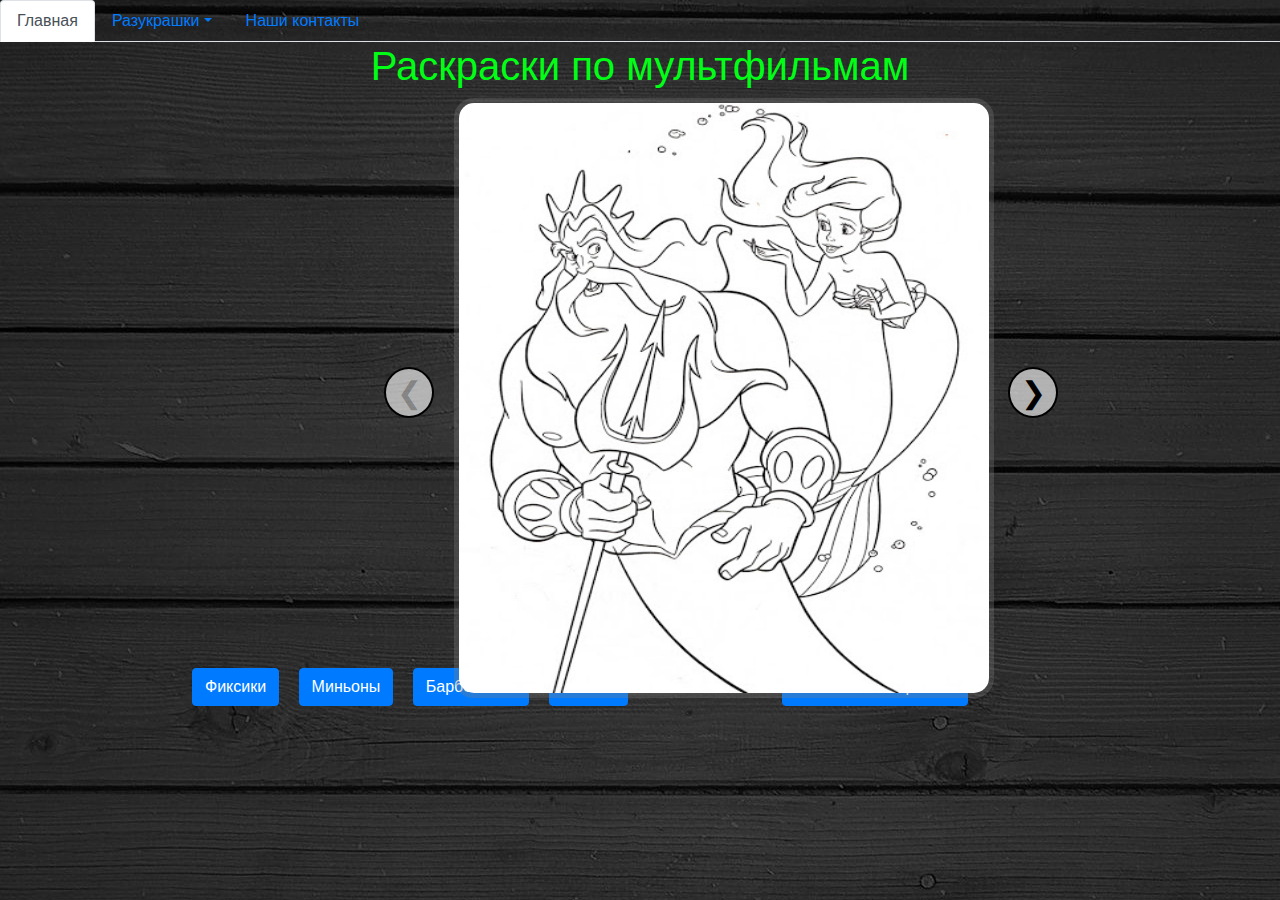
<file: animal.html>
<!DOCTYPE HTML>
<html>

<head>
  <meta charset="utf-8">
  <meta name="viewport" content="width=device-width, initial-scale=1, shrink-to-fit=no">
  <link rel="stylesheet" href="css\bootstrap.css">
  <link rel="stylesheet" href="style-slide.css">
  <title>По мультфильмам</title>
</head>

<body>

    <ul class="nav nav-tabs">
        <li class="nav-item">
            <a class="nav-link active" href="/">Главная</a>
        </li>
        <li class="nav-item dropdown">
            <a class="nav-link dropdown-toggle" data-toggle="dropdown" href="#" role="button" aria-haspopup="true"
                aria-expanded="false">
                Разукрашки</a>
            <div class="dropdown-menu">
                <a class="dropdown-item" href="./easily.html">Простые Разукрашки</a>
                <a class="dropdown-item" href="./boys.html">Для мальчиков</a>
                <a class="dropdown-item" href="./girls.html">Для девочек</a>
                <a class="dropdown-item" href="./animal.html">По мультфильмам</a>
                <a class="dropdown-item" href="./hard.html">Для взрослых || Сложные Разукрашки</a>
                <a class="dropdown-item" href="./num.html">Разукрашки по номерам</a>
            </div>
        </li>
        <li class="nav-item">
            <a class="nav-link" href="./contact.html">Наши контакты</a>
        </li>
    </ul>

    <h1 style="color: rgb(0, 255, 21);" align="center">Раскраски по мультфильмам</h1>

    <div class="pieces-slider">
        <div class="pupi-slider">
            <img class="fixet-img" src="" id="slider-img">
        </div>
            <button class="prev" id="show-prev" onclick="onShowPrevBtnClick()"> &#10094 </button>
            <button class="next" id="show-next" onclick="onShowNextBtnClick()"> &#10095 </button>
    </div>

    <!--Modal Фиксики-->
    <button style="margin-top: 250px; margin-left: 15%;" type="button" class="btn btn-primary" data-toggle="modal" data-target="#exampleModal">
        Фиксики
      </button>
      
      <!-- Modal Фиксики -->
      <div class="modal" id="exampleModal" tabindex="-1" role="dialog" aria-labelledby="exampleModalLabel" aria-hidden="true">
        <div class="modal-dialog" role="document">
          <div class="modal-content">
            <div class="modal-header">
              <h5 class="modal-title" id="exampleModalLabel">Фиксики</h5>
              <button type="button" class="close" data-dismiss="modal" aria-label="Close">
                <span aria-hidden="true">&times;</span>
              </button>
            </div>
            <div class="modal-body">
              <img src="./img4/4.jpg" style="width: 400px; height: 400px;">
              <img src="./img4/11.jpg" style="width: 400px; height: 400px;">
              <img src="./img4/12.jpg" style="width: 400px; height: 400px;">
              <img src="./img4/13.jpg" style="width: 400px; height: 400px;">
              <img src="./img4/14.jpg" style="width: 400px; height: 400px;">
              <img src="./img4/15.jpg" style="width: 400px; height: 400px;">
              <img src="./img4/16.jpg" style="width: 400px; height: 400px;">
              <img src="./img4/17.jpg" style="width: 400px; height: 400px;">
              <img src="./img4/18.jpg" style="width: 400px; height: 400px;">
              <img src="./img4/19.jpg" style="width: 400px; height: 400px;">
            </div>
            <div class="modal-footer">
              <button type="button" class="btn btn-secondary" data-dismiss="modal">Закрыть</button>
              <a class="btn btn-primary" href="./img4/fix.rar" download>Скачать</a>
            </div>
          </div>
        </div>
      </div>

      <!-- Button trigger modal Миньоны -->
<button style="margin-top: 250px; margin-left: 15px;" type="button" class="btn btn-primary" data-toggle="modal" data-target="#exampleModalCentered"><ya-tr-span data-index="783-0" data-value="
    Launch centered demo modal
   " data-translation="
    Миньоны
   " data-type="trSpan">
   Миньоны
   </ya-tr-span></button>
   
   <!-- Modal Миньоны -->
   <div class="modal" id="exampleModalCentered" tabindex="-1" role="dialog" aria-labelledby="exampleModalCenteredLabel" aria-hidden="true">
     <div class="modal-dialog modal-dialog-centered" role="document">
       <div class="modal-content">
         <div class="modal-header">
           <h5 class="modal-title" id="exampleModalCenteredLabel"><ya-tr-span data-index="784-0" data-value="Modal title" data-translation="Модальное название" data-type="trSpan">Миньоны</ya-tr-span></h5>
           <button type="button" class="close" data-dismiss="modal" aria-label="Закрыть">
             <span aria-hidden="true"><ya-tr-span data-index="785-0" data-value="×" data-translation="×" data-type="trSpan">×</ya-tr-span></span>
           </button>
         </div>
         <div class="modal-body">
           <img src="./img4/21.jpg" style="width: 400px; height: 400px;">
           <img src="./img4/22.jpg" style="width: 400px; height: 400px;">
           <img src="./img4/23.jpg" style="width: 400px; height: 400px;">
           <img src="./img4/24.jpg" style="width: 400px; height: 400px;">
           <img src="./img4/25.jpg" style="width: 400px; height: 400px;">
           <img src="./img4/26.jpg" style="width: 400px; height: 400px;">
           <img src="./img4/27.jpg" style="width: 400px; height: 400px;">
           <img src="./img4/28.jpg" style="width: 400px; height: 400px;">
           <img src="./img4/29.jpg" style="width: 400px; height: 400px;">
         </div>
         <div class="modal-footer">
           <button type="button" class="btn btn-secondary" data-dismiss="modal"><ya-tr-span data-index="786-0" data-value="Close" data-translation="Закрыть " data-type="trSpan">Закрыть </ya-tr-span></button>
           <a class="btn btn-primary" href="./img4/min..zip" download>Скачать</a>
         </div>
       </div>
     </div>
   </div>

   <!-- Button trigger modal Барбоскины -->
<button style="margin-top: 250px; margin-left: 15px;" type="button" class="btn btn-primary" data-toggle="modal" data-target="#exampleModalScrollable"><ya-tr-span data-index="790-0" data-value="
    Launch demo modal
   " data-translation="
    Барбоскины
   " data-type="trSpan">
   Барбоскины
   </ya-tr-span></button>
   
   <!-- Modal Барбоскины -->
   <div class="modal" id="exampleModalScrollable" tabindex="-1" role="dialog" aria-labelledby="exampleModalScrollableLabel" aria-hidden="true">
     <div class="modal-dialog modal-dialog-scrollable" role="document">
       <div class="modal-content">
         <div class="modal-header">
           <h5 class="modal-title" id="exampleModalCenteredLabel"><ya-tr-span data-index="791-0" data-value="Modal title" data-translation="Модальное название" data-type="trSpan">Барбоскины</ya-tr-span></h5>
           <button type="button" class="close" data-dismiss="modal" aria-label="Закрыть">
             <span aria-hidden="true"><ya-tr-span data-index="792-0" data-value="×" data-translation="×" data-type="trSpan">×</ya-tr-span></span>
           </button>
         </div>
         <div class="modal-body">
           <img src="./img4/31.jpg" style="width: 400px; height: 400px;">
           <img src="./img4/32.jpg" style="width: 400px; height: 400px;">
           <img src="./img4/33.jpg" style="width: 400px; height: 400px;">
           <img src="./img4/34.jpg" style="width: 400px; height: 400px;">
           <img src="./img4/35.jpg" style="width: 400px; height: 400px;">
           <img src="./img4/36.jpg" style="width: 400px; height: 400px;">
           <img src="./img4/37.jpg" style="width: 400px; height: 400px;">
           <img src="./img4/38.jpg" style="width: 400px; height: 400px;">
           <img src="./img4/39.jpg" style="width: 400px; height: 400px;">
         </div>
         <div class="modal-footer">
           <button type="button" class="btn btn-secondary" data-dismiss="modal"><ya-tr-span data-index="793-0" data-value="Close" data-translation="Закрыть " data-type="trSpan">Закрыть </ya-tr-span></button>
           <a class="btn btn-primary" href="./img4/barbos.zip" download>Скачать</a>
         </div>
       </div>
     </div>
   </div>

   <!-- Button trigger modal разное -->
<button style="margin-top: 250px; margin-left: 15px;" type="button" class="btn btn-primary" data-toggle="modal" data-target="#exampleModal3"><ya-tr-span data-index="797-0" data-value="
    Launch demo modal
   " data-translation="
    Разное
   " data-type="trSpan">
    Разное
   </ya-tr-span></button>
   
   <!-- Modal разное -->
   <div class="modal fade" id="exampleModal3" tabindex="-1" role="dialog" aria-labelledby="exampleModal3Label" aria-hidden="true">
     <div class="modal-dialog" role="document">
       <div class="modal-content">
         <div class="modal-header">
           <h5 class="modal-title" id="exampleModal3Label"><ya-tr-span data-index="798-0" data-value="Modal title" data-translation="Модальное название" data-type="trSpan">Разное</ya-tr-span></h5>
           <button type="button" class="close" data-dismiss="modal" aria-label="Закрыть">
             <span aria-hidden="true"><ya-tr-span data-index="799-0" data-value="×" data-translation="×" data-type="trSpan">×</ya-tr-span></span>
           </button>
         </div>
         <div class="modal-body">
           <img src="./img4/1.jpg" style="width: 400px; height: 400px;">
           <img src="./img4/7.jpg" style="width: 400px; height: 400px;">
           <img src="./img4/41.jpg" style="width: 400px; height: 400px;">
           <img src="./img4/42.jpg" style="width: 400px; height: 400px;">
           <img src="./img4/43.jpg" style="width: 400px; height: 400px;">
           <img src="./img4/44.jpg" style="width: 400px; height: 400px;">
           <img src="./img4/45.jpg" style="width: 400px; height: 400px;">
           <img src="./img4/46.jpg" style="width: 400px; height: 400px;">
           <img src="./img4/47.jpg" style="width: 400px; height: 400px;">
           <img src="./img4/48.jpg" style="width: 400px; height: 400px;">
           <img src="./img4/49.jpg" style="width: 400px; height: 400px;">
         </div>
         <div class="modal-footer">
           <button type="button" class="btn btn-secondary" data-dismiss="modal"><ya-tr-span data-index="800-0" data-value="Close" data-translation="Закрыть " data-type="trSpan">Закрыть </ya-tr-span></button>
           <a class="btn btn-primary" href="./img4/different.zip" download>Скачать</a>
         </div>
       </div>
     </div>
   </div>
   
   
   <a style="margin-top: 250px; margin-left: 150px;" class="btn btn-primary" href="./img4/all.zip" download>Скачать все картинки</a>

    <script src="./sliderA.js"></script>
  <script src="https://code.jquery.com/jquery-3.5.1.slim.min.js"
    integrity="sha384-DfXdz2htPH0lsSSs5nCTpuj/zy4C+OGpamoFVy38MVBnE+IbbVYUew+OrCXaRkfj"
    crossorigin="anonymous"></script>
  <script src="https://cdn.jsdelivr.net/npm/popper.js@1.16.0/dist/umd/popper.min.js"
    integrity="sha384-Q6E9RHvbIyZFJoft+2mJbHaEWldlvI9IOYy5n3zV9zzTtmI3UksdQRVvoxMfooAo"
    crossorigin="anonymous"></script>
  <script src="https://stackpath.bootstrapcdn.com/bootstrap/4.5.0/js/bootstrap.min.js"
    integrity="sha384-OgVRvuATP1z7JjHLkuOU7Xw704+h835Lr+6QL9UvYjZE3Ipu6Tp75j7Bh/kR0JKI"
    crossorigin="anonymous"></script>
</body>

</html>
</file>
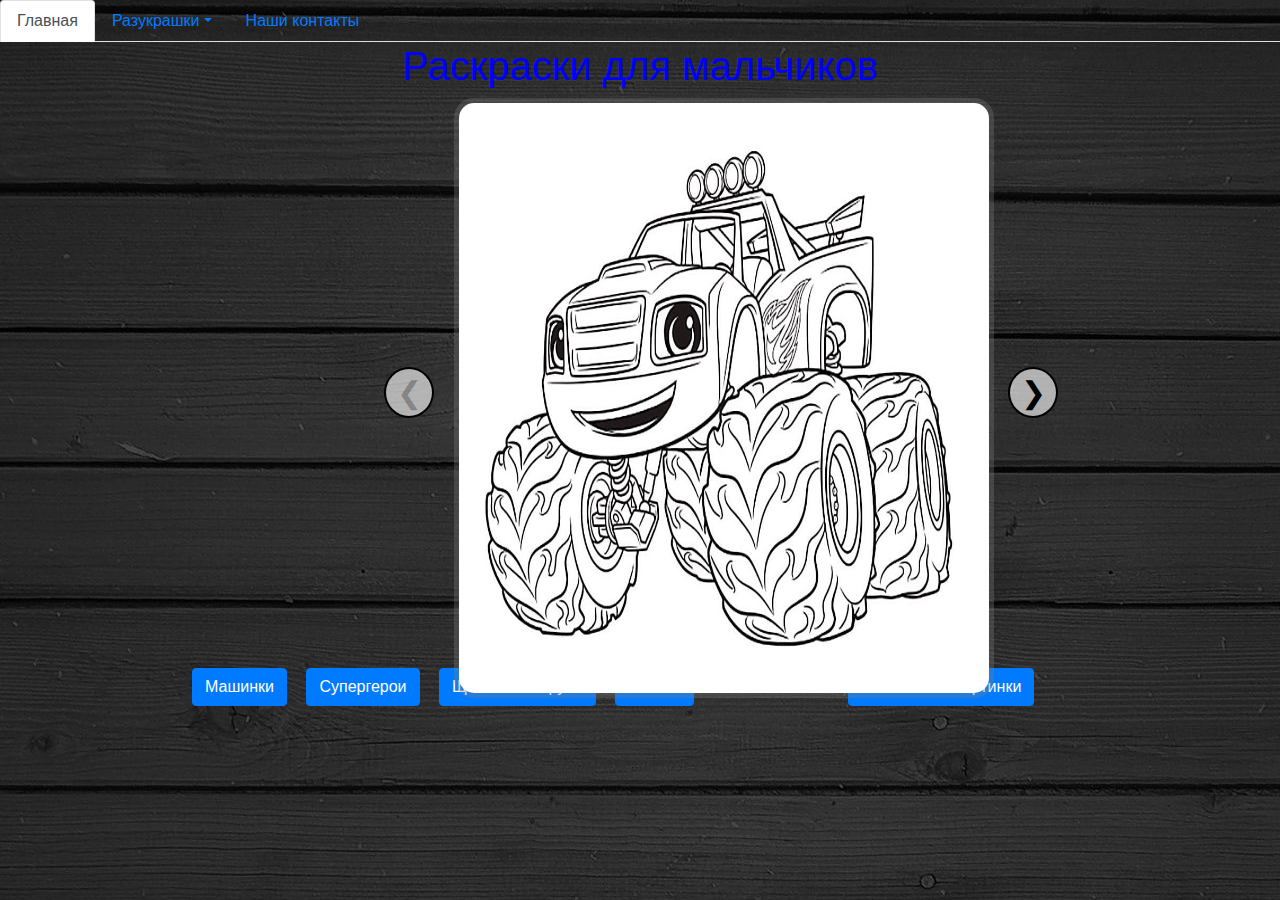
<file: boys.html>
<!DOCTYPE HTML>
<html>

<head>
  <meta charset="utf-8">
  <meta name="viewport" content="width=device-width, initial-scale=1, shrink-to-fit=no">
  <link rel="stylesheet" href="css\bootstrap.css">
  <link rel="stylesheet" href="style-slide.css">
  <title>Для мальчиков</title>
</head>

<body>

    <ul class="nav nav-tabs">
        <li class="nav-item">
            <a class="nav-link active" href="/">Главная</a>
        </li>
        <li class="nav-item dropdown">
            <a class="nav-link dropdown-toggle" data-toggle="dropdown" href="#" role="button" aria-haspopup="true"
                aria-expanded="false">
                Разукрашки</a>
            <div class="dropdown-menu">
                <a class="dropdown-item" href="./easily.html">Простые Разукрашки</a>
                <a class="dropdown-item" href="./boys.html">Для мальчиков</a>
                <a class="dropdown-item" href="./girls.html">Для девочек</a>
                <a class="dropdown-item" href="./animal.html">По мультфильмам</a>
                <a class="dropdown-item" href="./hard.html">Для взрослых || Сложные Разукрашки</a>
                <a class="dropdown-item" href="./num.html">Разукрашки по номерам</a>
            </div>
        </li>
        <li class="nav-item">
            <a class="nav-link" href="./contact.html">Наши контакты</a>
        </li>
    </ul>

    <h1 style="color: blue;" align="center">Раскраски для мальчиков</h1>

    <div class="pieces-slider">
        <div class="pupi-slider">
            <img class="fixet-img" src="" id="slider-img">
        </div>
            <button class="prev" id="show-prev" onclick="onShowPrevBtnClick()"> &#10094 </button>
            <button class="next" id="show-next" onclick="onShowNextBtnClick()"> &#10095 </button>
    </div>

    <!--Modal машинки-->
    <button style="margin-top: 250px; margin-left: 15%;" type="button" class="btn btn-primary" data-toggle="modal" data-target="#exampleModal">
        Машинки
      </button>
      
      <!-- Modal машинки -->
      <div class="modal" id="exampleModal" tabindex="-1" role="dialog" aria-labelledby="exampleModalLabel" aria-hidden="true">
        <div class="modal-dialog" role="document">
          <div class="modal-content">
            <div class="modal-header">
              <h5 class="modal-title" id="exampleModalLabel">Машинки</h5>
              <button type="button" class="close" data-dismiss="modal" aria-label="Close">
                <span aria-hidden="true">&times;</span>
              </button>
            </div>
            <div class="modal-body">
              <img src="./img2/1.jpg" style="width: 400px; height: 400px;">
              <img src="./img2/2.jpg" style="width: 400px; height: 400px;">
              <img src="./img2/3.jpg" style="width: 400px; height: 400px;">
              <img src="./img2/11.jpg" style="width: 400px; height: 400px;">
              <img src="./img2/12.jpg" style="width: 400px; height: 400px;">
              <img src="./img2/13.jpg" style="width: 400px; height: 400px;">
              <img src="./img2/14.jpg" style="width: 400px; height: 400px;">
              <img src="./img2/15.jpg" style="width: 400px; height: 400px;">
              <img src="./img2/16.jpg" style="width: 400px; height: 400px;">
              <img src="./img2/17.jpg" style="width: 400px; height: 400px;">
              <img src="./img2/18.jpg" style="width: 400px; height: 400px;">
            </div>
            <div class="modal-footer">
              <button type="button" class="btn btn-secondary" data-dismiss="modal">Закрыть</button>
              <a class="btn btn-primary" href="./img2/cars.zip" download>Скачать</a>
            </div>
          </div>
        </div>
      </div>

      <!-- Button trigger modal супергерои -->
<button style="margin-top: 250px; margin-left: 15px;" type="button" class="btn btn-primary" data-toggle="modal" data-target="#exampleModalCentered"><ya-tr-span data-index="783-0" data-value="
    Launch centered demo modal
   " data-translation="
    Супергерои
   " data-type="trSpan">
   Супергерои
   </ya-tr-span></button>
   
   <!-- Modal супергерои -->
   <div class="modal" id="exampleModalCentered" tabindex="-1" role="dialog" aria-labelledby="exampleModalCenteredLabel" aria-hidden="true">
     <div class="modal-dialog modal-dialog-centered" role="document">
       <div class="modal-content">
         <div class="modal-header">
           <h5 class="modal-title" id="exampleModalCenteredLabel"><ya-tr-span data-index="784-0" data-value="Modal title" data-translation="Модальное название" data-type="trSpan">Супергерои</ya-tr-span></h5>
           <button type="button" class="close" data-dismiss="modal" aria-label="Закрыть">
             <span aria-hidden="true"><ya-tr-span data-index="785-0" data-value="×" data-translation="×" data-type="trSpan">×</ya-tr-span></span>
           </button>
         </div>
         <div class="modal-body">
           <img src="./img2/7.jpg" style="width: 400px; height: 400px;">
           <img src="./img2/21.jpg" style="width: 400px; height: 400px;">
           <img src="./img2/22.jpg" style="width: 400px; height: 400px;">
           <img src="./img2/23.jpg" style="width: 400px; height: 400px;">
           <img src="./img2/24.jpg" style="width: 400px; height: 400px;">
           <img src="./img2/25.jpg" style="width: 400px; height: 400px;">
           <img src="./img2/26.jpg" style="width: 400px; height: 400px;">
           <img src="./img2/27.jpg" style="width: 400px; height: 400px;">
           <img src="./img2/28.jpg" style="width: 400px; height: 400px;">
           <img src="./img2/29.jpg" style="width: 400px; height: 400px;">
           <img src="./img2/211.jpg" style="width: 400px; height: 400px;">
           <img src="./img2/212.jpg" style="width: 400px; height: 400px;">
         </div>
         <div class="modal-footer">
           <button type="button" class="btn btn-secondary" data-dismiss="modal"><ya-tr-span data-index="786-0" data-value="Close" data-translation="Закрыть " data-type="trSpan">Закрыть </ya-tr-span></button>
           <a class="btn btn-primary" href="./img2/hero.zip" download>Скачать</a>
         </div>
       </div>
     </div>
   </div>

   <!-- Button trigger modal щенячий патруль -->
<button style="margin-top: 250px; margin-left: 15px;" type="button" class="btn btn-primary" data-toggle="modal" data-target="#exampleModalScrollable"><ya-tr-span data-index="790-0" data-value="
    Launch demo modal
   " data-translation="
    Щенячий патруль
   " data-type="trSpan">
   Щенячий патруль
   </ya-tr-span></button>
   
   <!-- Modal щенячий патруль -->
   <div class="modal" id="exampleModalScrollable" tabindex="-1" role="dialog" aria-labelledby="exampleModalScrollableLabel" aria-hidden="true">
     <div class="modal-dialog modal-dialog-scrollable" role="document">
       <div class="modal-content">
         <div class="modal-header">
           <h5 class="modal-title" id="exampleModalCenteredLabel"><ya-tr-span data-index="791-0" data-value="Modal title" data-translation="Модальное название" data-type="trSpan">Щенячий патруль</ya-tr-span></h5>
           <button type="button" class="close" data-dismiss="modal" aria-label="Закрыть">
             <span aria-hidden="true"><ya-tr-span data-index="792-0" data-value="×" data-translation="×" data-type="trSpan">×</ya-tr-span></span>
           </button>
         </div>
         <div class="modal-body">
           <img src="./img2/5.jpg" style="width: 400px; height: 400px;">
           <img src="./img2/31.jpg" style="width: 400px; height: 400px;">
           <img src="./img2/32.jpg" style="width: 400px; height: 400px;">
           <img src="./img2/33.jpg" style="width: 400px; height: 400px;">
           <img src="./img2/34.jpg" style="width: 400px; height: 400px;">
           <img src="./img2/35.jpg" style="width: 400px; height: 400px;">
           <img src="./img2/36.jpg" style="width: 400px; height: 400px;">
           <img src="./img2/37.jpg" style="width: 400px; height: 400px;">
           <img src="./img2/38.jpg" style="width: 400px; height: 400px;">
           <img src="./img2/39.jpg" style="width: 400px; height: 400px;">
         </div>
         <div class="modal-footer">
           <button type="button" class="btn btn-secondary" data-dismiss="modal"><ya-tr-span data-index="793-0" data-value="Close" data-translation="Закрыть " data-type="trSpan">Закрыть </ya-tr-span></button>
           <a class="btn btn-primary" href="./img2/dog.zip" download>Скачать</a>
         </div>
       </div>
     </div>
   </div>

   <!-- Button trigger modal разное -->
<button style="margin-top: 250px; margin-left: 15px;" type="button" class="btn btn-primary" data-toggle="modal" data-target="#exampleModal3"><ya-tr-span data-index="797-0" data-value="
    Launch demo modal
   " data-translation="
    Разное
   " data-type="trSpan">
    Разное
   </ya-tr-span></button>
   
   <!-- Modal разное -->
   <div class="modal fade" id="exampleModal3" tabindex="-1" role="dialog" aria-labelledby="exampleModal3Label" aria-hidden="true">
     <div class="modal-dialog" role="document">
       <div class="modal-content">
         <div class="modal-header">
           <h5 class="modal-title" id="exampleModal3Label"><ya-tr-span data-index="798-0" data-value="Modal title" data-translation="Модальное название" data-type="trSpan">Разное</ya-tr-span></h5>
           <button type="button" class="close" data-dismiss="modal" aria-label="Закрыть">
             <span aria-hidden="true"><ya-tr-span data-index="799-0" data-value="×" data-translation="×" data-type="trSpan">×</ya-tr-span></span>
           </button>
         </div>
         <div class="modal-body">
           <img src="./img2/6.jpg" style="width: 400px; height: 400px;">
           <img src="./img2/41.jpg" style="width: 400px; height: 400px;">
           <img src="./img2/42.jpg" style="width: 400px; height: 400px;">
           <img src="./img2/43.jpg" style="width: 400px; height: 400px;">
           <img src="./img2/44.jpg" style="width: 400px; height: 400px;">
           <img src="./img2/45.jpg" style="width: 400px; height: 400px;">
           <img src="./img2/46.jpg" style="width: 400px; height: 400px;">
           <img src="./img2/47.jpg" style="width: 400px; height: 400px;">
         </div>
         <div class="modal-footer">
           <button type="button" class="btn btn-secondary" data-dismiss="modal"><ya-tr-span data-index="800-0" data-value="Close" data-translation="Закрыть " data-type="trSpan">Закрыть </ya-tr-span></button>
           <a class="btn btn-primary" href="./img2/different.zip" download>Скачать</a>
         </div>
       </div>
     </div>
   </div>
   
   
   <a style="margin-top: 250px; margin-left: 150px;" class="btn btn-primary" href="./img2/all.zip" download>Скачать все картинки</a>

    <script src="./slaide.js"></script>
  <script src="https://code.jquery.com/jquery-3.5.1.slim.min.js"
    integrity="sha384-DfXdz2htPH0lsSSs5nCTpuj/zy4C+OGpamoFVy38MVBnE+IbbVYUew+OrCXaRkfj"
    crossorigin="anonymous"></script>
  <script src="https://cdn.jsdelivr.net/npm/popper.js@1.16.0/dist/umd/popper.min.js"
    integrity="sha384-Q6E9RHvbIyZFJoft+2mJbHaEWldlvI9IOYy5n3zV9zzTtmI3UksdQRVvoxMfooAo"
    crossorigin="anonymous"></script>
  <script src="https://stackpath.bootstrapcdn.com/bootstrap/4.5.0/js/bootstrap.min.js"
    integrity="sha384-OgVRvuATP1z7JjHLkuOU7Xw704+h835Lr+6QL9UvYjZE3Ipu6Tp75j7Bh/kR0JKI"
    crossorigin="anonymous"></script>
</body>

</html>
</file>
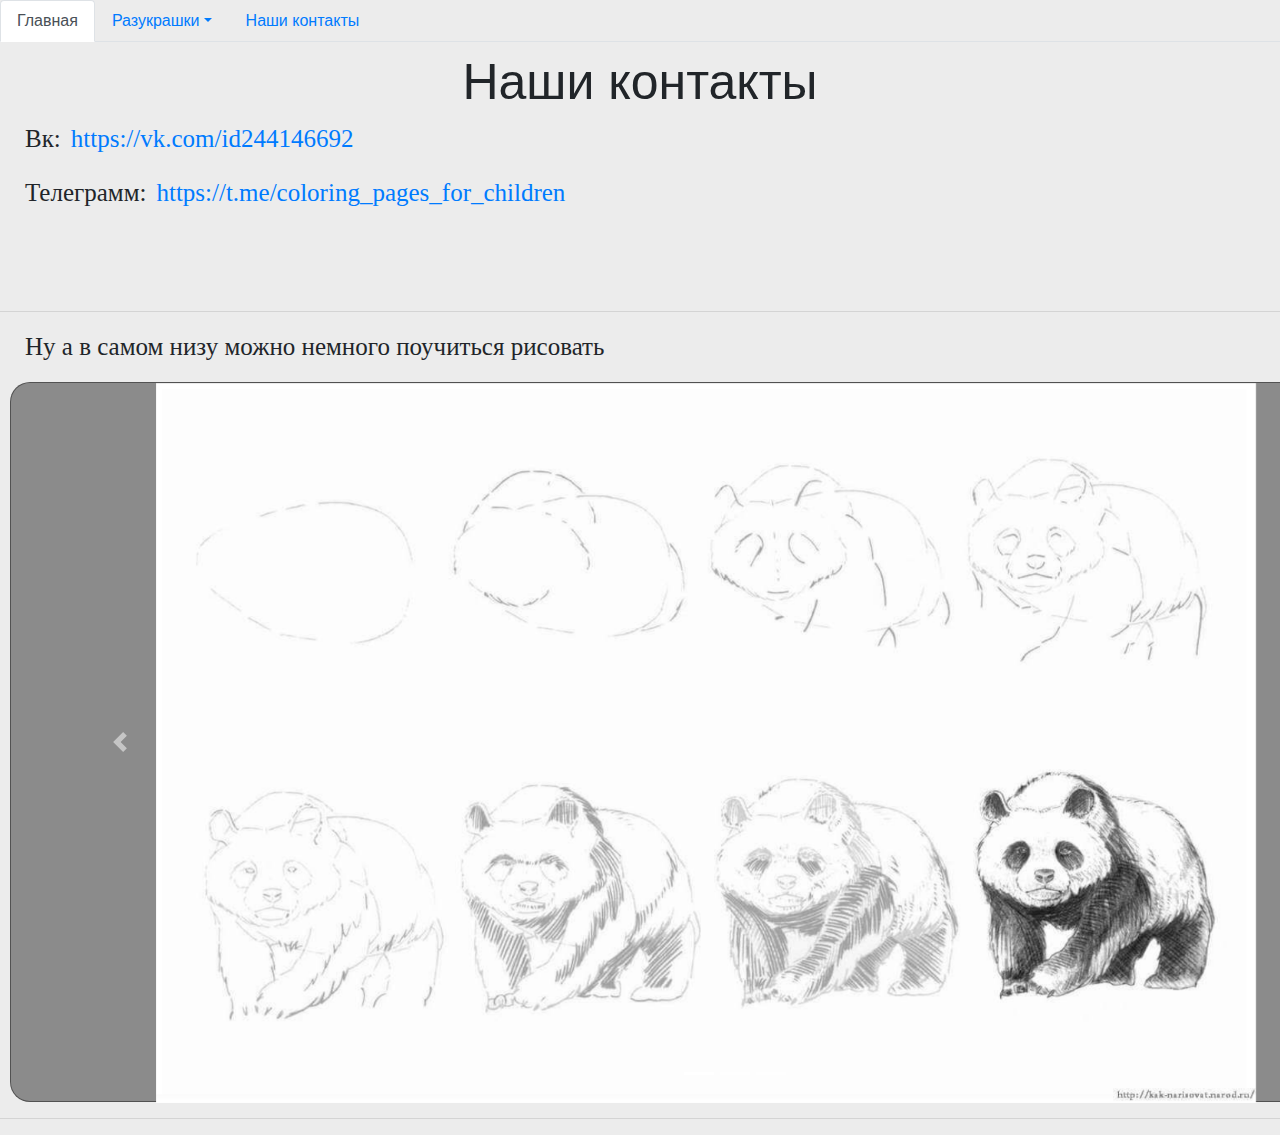
<file: contact.html>
<!DOCTYPE HTML>
<html>

<head>
  <meta charset="utf-8">
  <meta name="viewport" content="width=device-width, initial-scale=1, shrink-to-fit=no">
  <link rel="stylesheet" href="css\bootstrap.css">
  <link rel="stylesheet" href="style-contact.css">
  <title>Наши контакты</title>
</head>

<body>
    <ul class="nav nav-tabs">
        <li class="nav-item">
            <a class="nav-link active" href="/">Главная</a>
        </li>
        <li class="nav-item dropdown">
            <a class="nav-link dropdown-toggle" data-toggle="dropdown" href="#" role="button" aria-haspopup="true"
                aria-expanded="false">
                Разукрашки</a>
            <div class="dropdown-menu">
                <a class="dropdown-item" href="./easily.html">Простые Разукрашки</a>
                <a class="dropdown-item" href="./boys.html">Для мальчиков</a>
                <a class="dropdown-item" href="./girls.html">Для девочек</a>
                <a class="dropdown-item" href="./animal.html">По мультфильмам</a>
                <a class="dropdown-item" href="./hard.html">Для взрослых || Сложные Разукрашки</a>
                <a class="dropdown-item" href="./num.html">Разукрашки по номерам</a>
            </div>
        </li>
        <li class="nav-item">
            <a class="nav-link" href="./contact.html">Наши контакты</a>
        </li>
    </ul>

    <h2>Наши контакты</h2>
    <div class="text">
        <p>Вк:<a href="https://vk.com/id244146692">https://vk.com/id244146692</a></p>
        <p>Телеграмм:<a href="https://t.me/coloring_pages_for_children">https://t.me/coloring_pages_for_children</a></p>
        <hr>
        <p>Ну а в самом низу можно немного поучиться рисовать</p>
    </div>
    

    <div style="width: 1450px; height: 720px; margin-left: 10px; background-color: rgba(0, 0, 0, 0.411); border: 1px solid rgba(0, 0, 0, 0.411); border-radius: 20px;" id="carousel-example-generic" class="carousel ]slide" data-ride="carousel">
        <ol class="carousel-indicators">
          <li data-target="#carousel-example-generic" data-slide-to="0" class="active"></li>
          <li data-target="#carousel-example-generic" data-slide-to="1"></li>
          <li data-target="#carousel-example-generic" data-slide-to="2"></li>
        </ol>
        <div class="carousel-inner">
          <div class="carousel-item active">
            <img src="1.jpg" style="height: 720px; width: 1100px; margin-left: 10%;" alt="First slide">
          </div>
          <div class="carousel-item">
            <img src="2.jpg" style="height: 720px; width: 1100px; margin-left: 10%;" alt="Second slide">
          </div>
          <div class="carousel-item">
            <img src="3.jpg" style="height: 720px; width: 1000px; margin-left: 15%;" alt="Third slide">
          </div>
        </div>
        <a class="carousel-control-prev" href="#carousel-example-generic" role="button" data-slide="prev">
          <span class="carousel-control-prev-icon" aria-hidden="true"></span>
          <span class="sr-only">Previous</span>
        </a>
        <a class="carousel-control-next" href="#carousel-example-generic" role="button" data-slide="next">
          <span class="carousel-control-next-icon" aria-hidden="true"></span>
          <span class="sr-only">Next</span>
        </a>
      </div>
    </div>
    <hr>


  <script src="https://code.jquery.com/jquery-3.5.1.slim.min.js"
    integrity="sha384-DfXdz2htPH0lsSSs5nCTpuj/zy4C+OGpamoFVy38MVBnE+IbbVYUew+OrCXaRkfj"
    crossorigin="anonymous"></script>
  <script src="https://cdn.jsdelivr.net/npm/popper.js@1.16.0/dist/umd/popper.min.js"
    integrity="sha384-Q6E9RHvbIyZFJoft+2mJbHaEWldlvI9IOYy5n3zV9zzTtmI3UksdQRVvoxMfooAo"
    crossorigin="anonymous"></script>
  <script src="https://stackpath.bootstrapcdn.com/bootstrap/4.5.0/js/bootstrap.min.js"
    integrity="sha384-OgVRvuATP1z7JjHLkuOU7Xw704+h835Lr+6QL9UvYjZE3Ipu6Tp75j7Bh/kR0JKI"
    crossorigin="anonymous"></script>
</body>

</html>
</file>
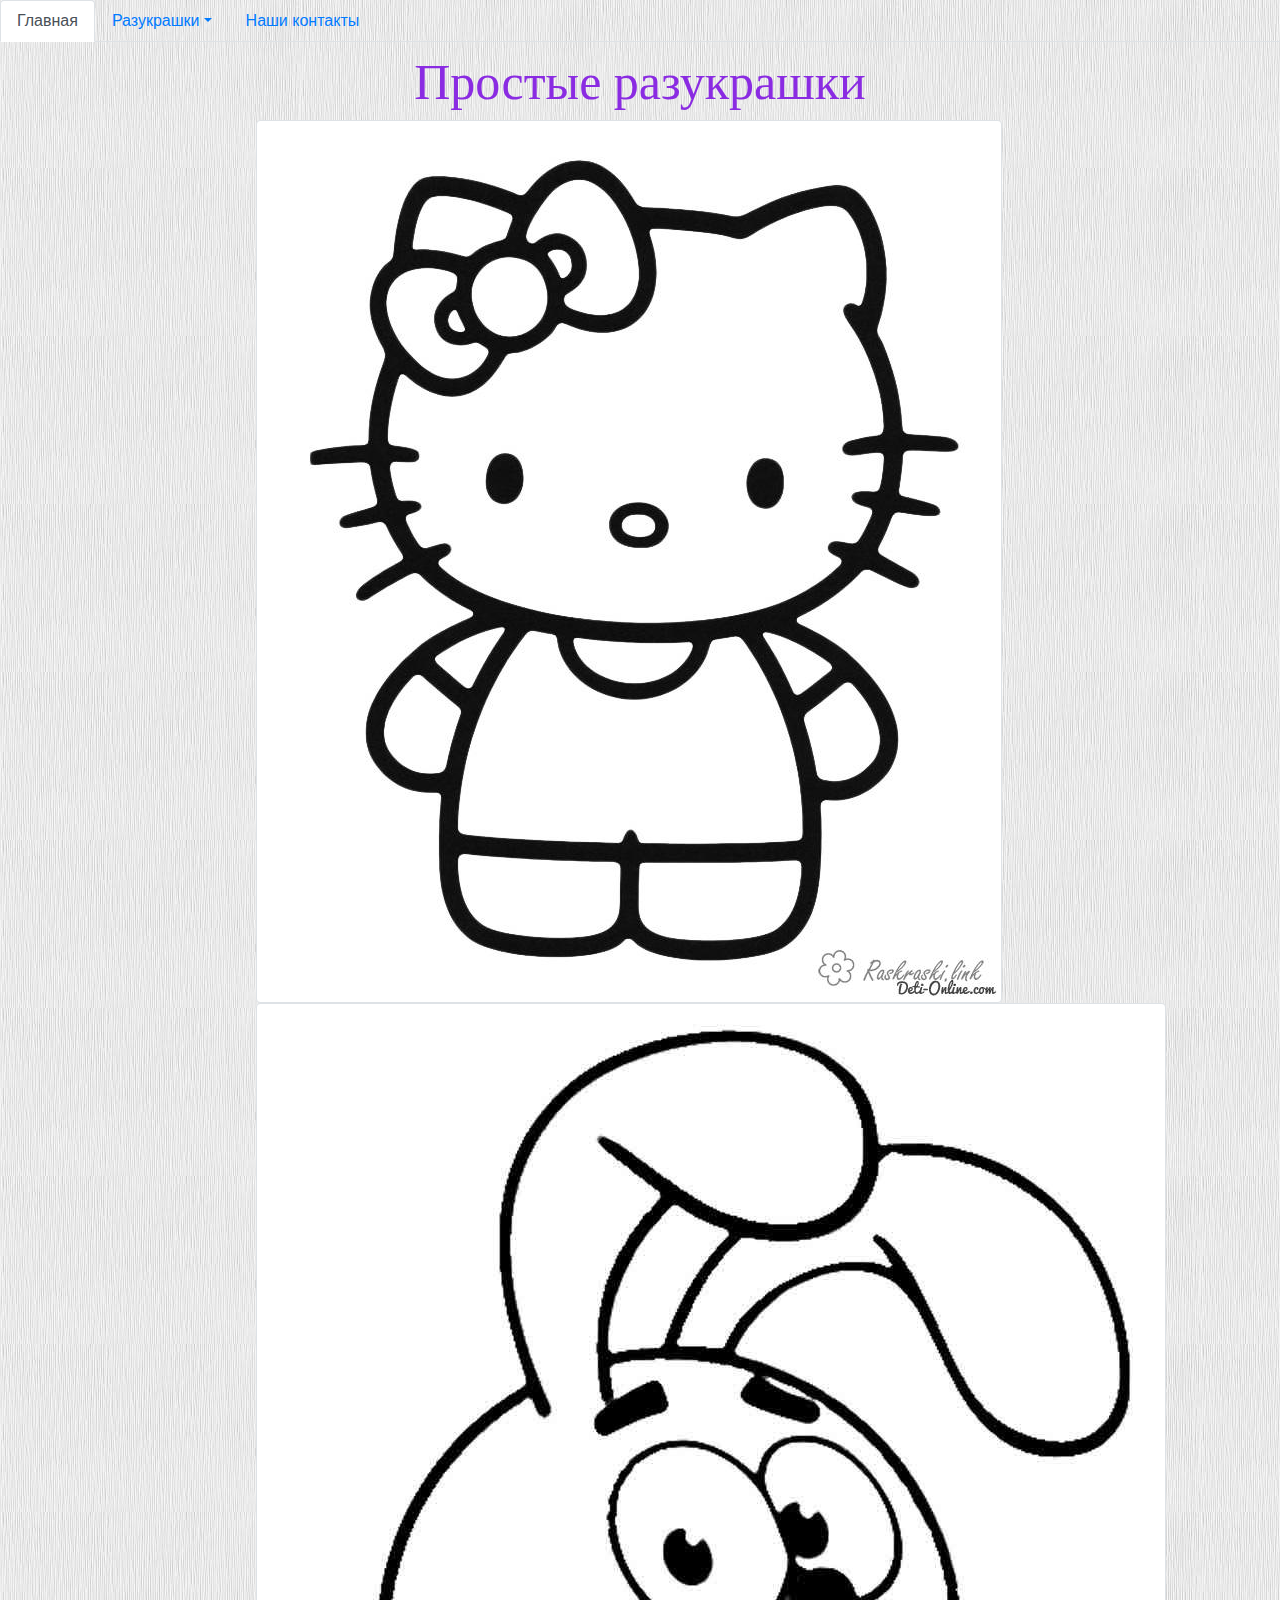
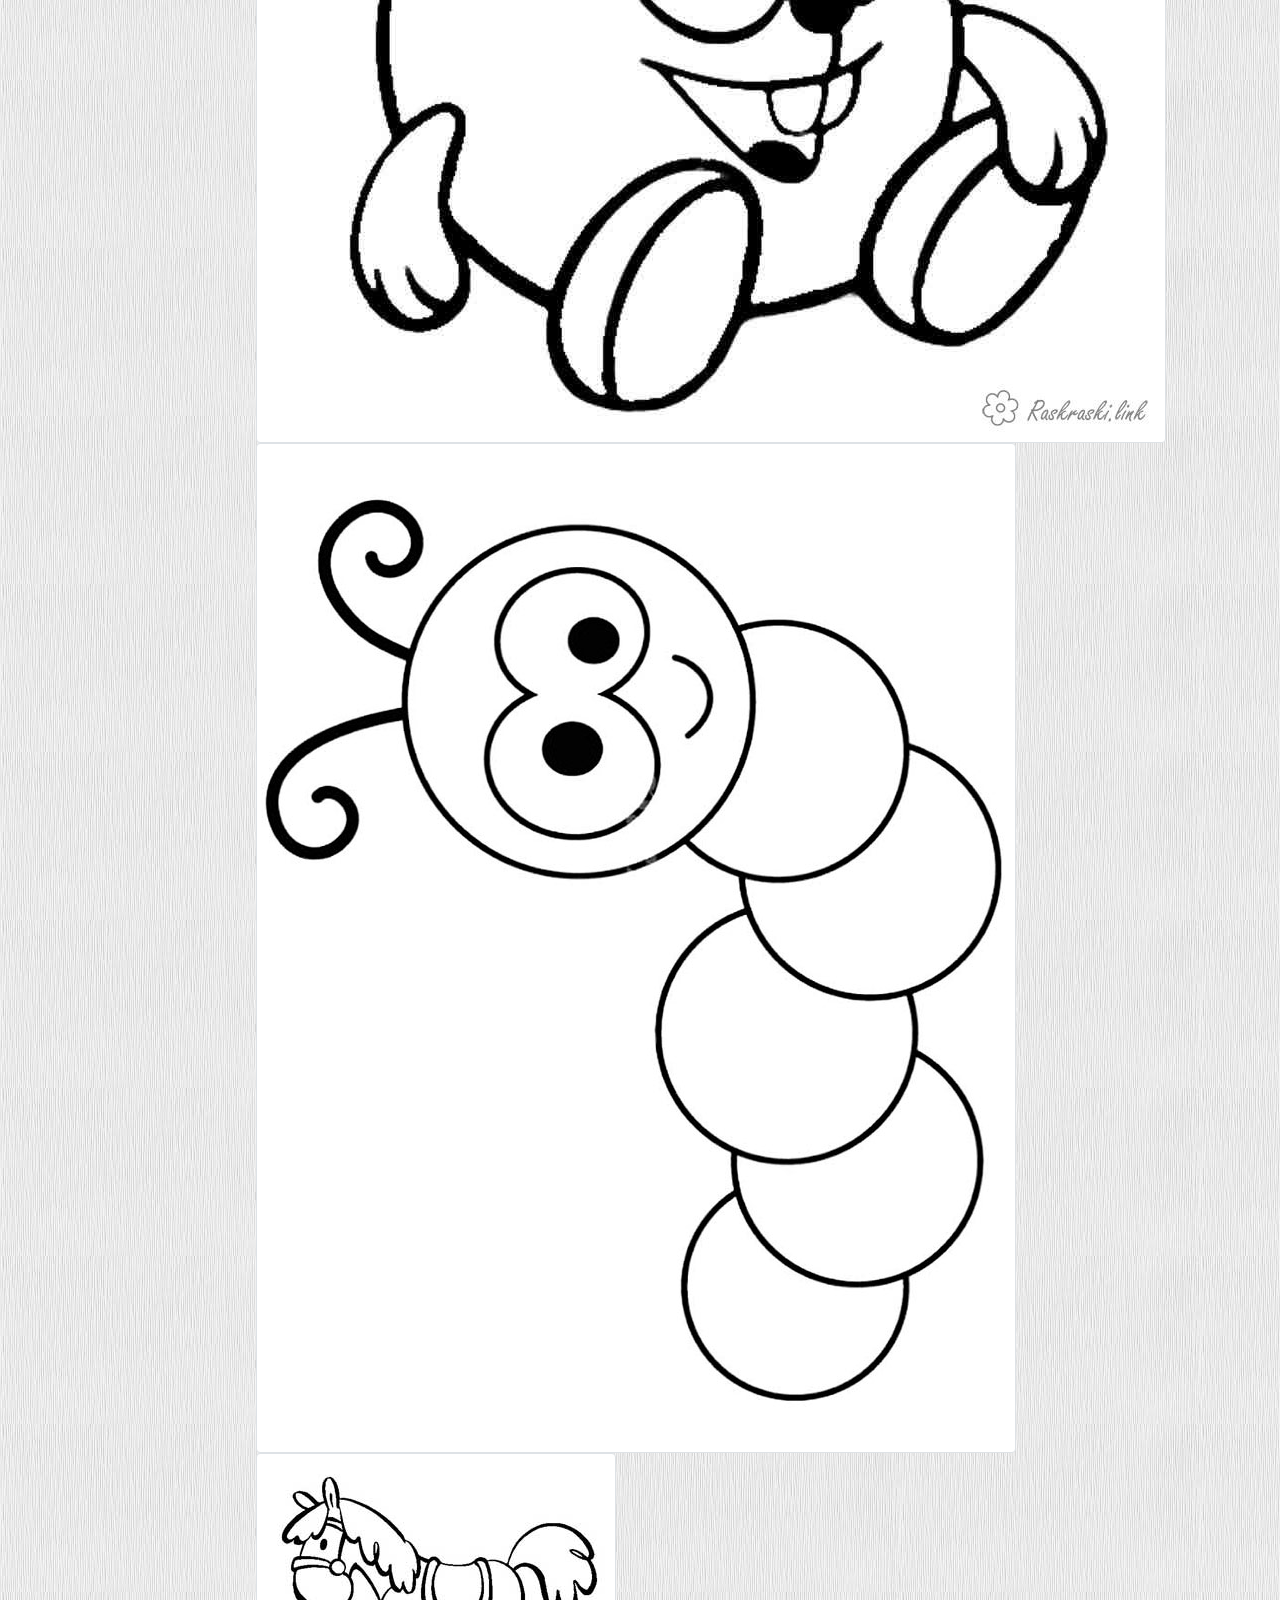
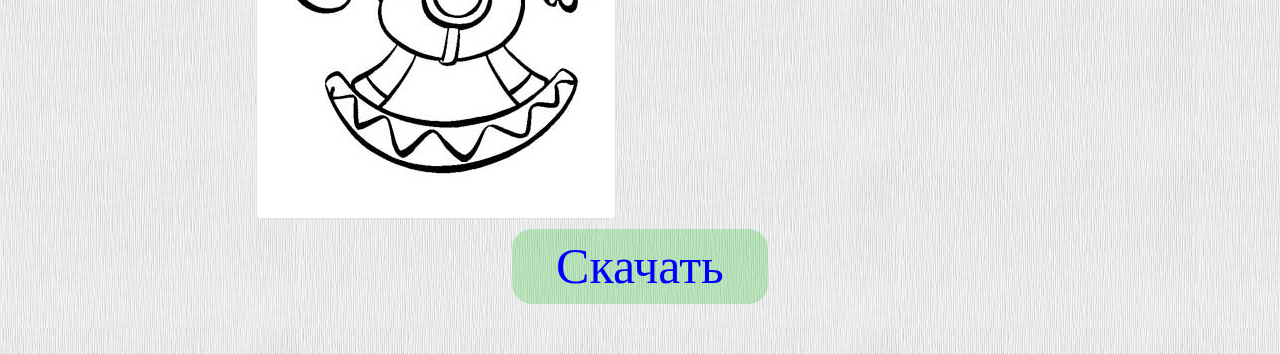
<file: easily.html>
<!DOCTYPE HTML>
<html>

<head>
    <meta charset="utf-8">
    <meta name="viewport" content="width=device-width, initial-scale=1, shrink-to-fit=no">
    <link rel="stylesheet" href="css\bootstrap.css">
    <link rel="stylesheet" href="style.css">
    <title>Простые разукрашки</title>
</head>

<body>

    <ul class="nav nav-tabs">
        <li class="nav-item">
            <a class="nav-link active" href="/">Главная</a>
        </li>
        <li class="nav-item dropdown">
            <a class="nav-link dropdown-toggle" data-toggle="dropdown" href="#" role="button" aria-haspopup="true"
                aria-expanded="false">
                Разукрашки</a>
            <div class="dropdown-menu">
                <a class="dropdown-item" href="./easily.html">Простые Разукрашки</a>
                <a class="dropdown-item" href="./boys.html">Для мальчиков</a>
                <a class="dropdown-item" href="./girls.html">Для девочек</a>
                <a class="dropdown-item" href="./animal.html">По мультфильмам</a>
                <a class="dropdown-item" href="./hard.html">Для взрослых || Сложные Разукрашки</a>
                <a class="dropdown-item" href="./num.html">Разукрашки по номерам</a>
            </div>
        </li>
        <li class="nav-item">
            <a class="nav-link" href="./contact.html">Наши контакты</a>
        </li>
    </ul>

    <h2>Простые разукрашки</h2>
    
    <img class="img-thumbnail" src="./img1/1.jpg" alt="Thumbnail image">
    <img class="img-thumbnail" src="./img1/2.jpg" alt="Thumbnail image">
    <img class="img-thumbnail" src="./img1/3.jpg" alt="Thumbnail image">
    <img class="img-thumbnail" src="./img1/4.jpg" alt="Thumbnail image">


    <div class="save">
        <a href="./img1/img.zip" download>Скачать</a>
    </div>

    <script src="https://code.jquery.com/jquery-3.5.1.slim.min.js"
        integrity="sha384-DfXdz2htPH0lsSSs5nCTpuj/zy4C+OGpamoFVy38MVBnE+IbbVYUew+OrCXaRkfj"
        crossorigin="anonymous"></script>
    <script src="https://cdn.jsdelivr.net/npm/popper.js@1.16.0/dist/umd/popper.min.js"
        integrity="sha384-Q6E9RHvbIyZFJoft+2mJbHaEWldlvI9IOYy5n3zV9zzTtmI3UksdQRVvoxMfooAo"
        crossorigin="anonymous"></script>
    <script src="https://stackpath.bootstrapcdn.com/bootstrap/4.5.0/js/bootstrap.min.js"
        integrity="sha384-OgVRvuATP1z7JjHLkuOU7Xw704+h835Lr+6QL9UvYjZE3Ipu6Tp75j7Bh/kR0JKI"
        crossorigin="anonymous"></script>
</body>

</html>
</file>
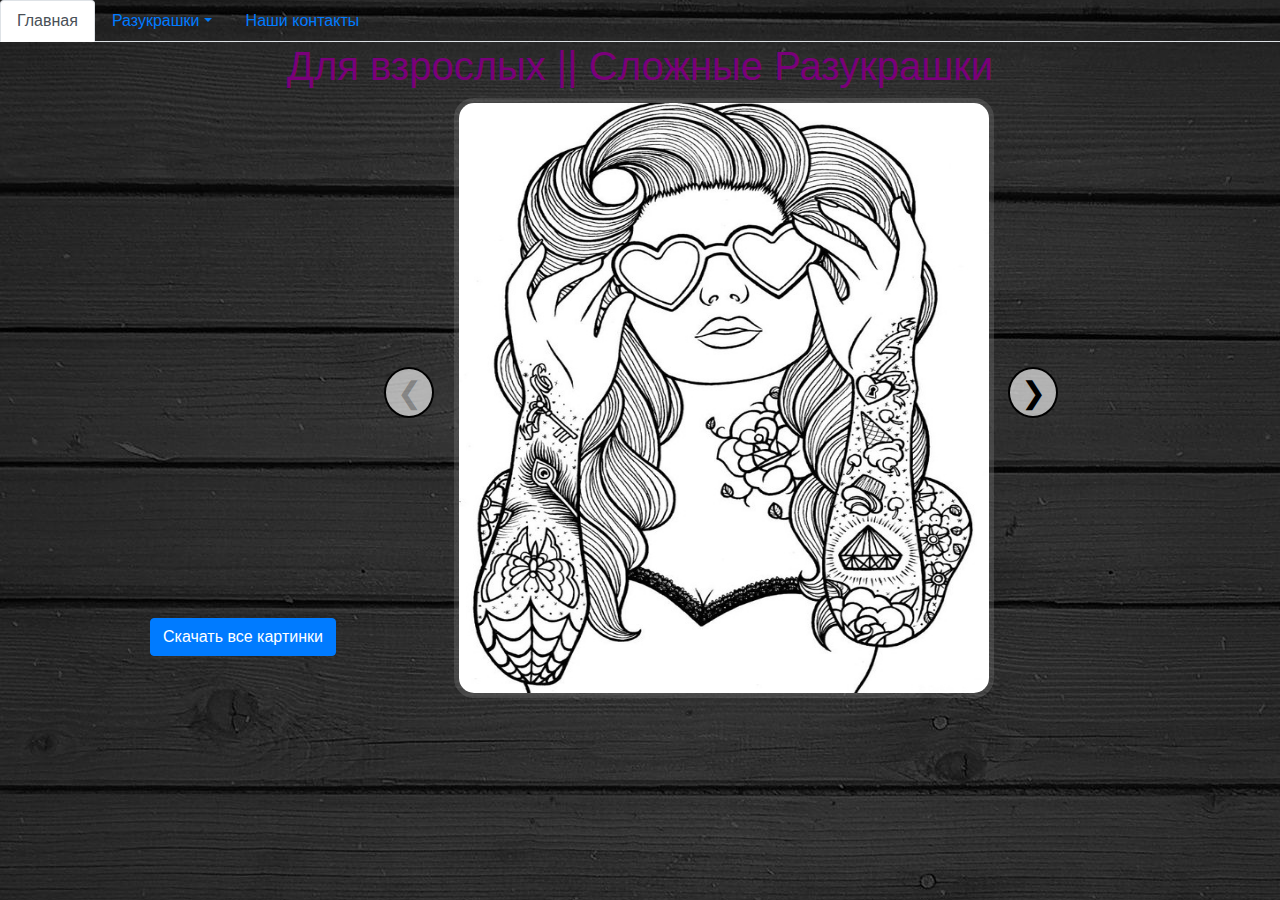
<file: hard.html>
<!DOCTYPE HTML>
<html>

<head>
  <meta charset="utf-8">
  <meta name="viewport" content="width=device-width, initial-scale=1, shrink-to-fit=no">
  <link rel="stylesheet" href="css\bootstrap.css">
  <link rel="stylesheet" href="style-slideH.css">
  <title>Для взрослых || Сложные Разукрашки</title>
</head>

<body>

    <ul class="nav nav-tabs">
        <li class="nav-item">
            <a class="nav-link active" href="/">Главная</a>
        </li>
        <li class="nav-item dropdown">
            <a class="nav-link dropdown-toggle" data-toggle="dropdown" href="#" role="button" aria-haspopup="true"
                aria-expanded="false">
                Разукрашки</a>
            <div class="dropdown-menu">
                <a class="dropdown-item" href="./easily.html">Простые Разукрашки</a>
                <a class="dropdown-item" href="./boys.html">Для мальчиков</a>
                <a class="dropdown-item" href="./girls.html">Для девочек</a>
                <a class="dropdown-item" href="./animal.html">По мультфильмам</a>
                <a class="dropdown-item" href="./hard.html">Для взрослых || Сложные Разукрашки</a>
                <a class="dropdown-item" href="./num.html">Разукрашки по номерам</a>
            </div>
        </li>
        <li class="nav-item">
            <a class="nav-link" href="./contact.html">Наши контакты</a>
        </li>
    </ul>

    <h1 style="color: rgb(122, 0, 122);" align="center">Для взрослых || Сложные Разукрашки</h1>

    <div class="pieces-slider">
        <div class="pupi-slider">
            <img class="fixet-img" src="" id="slider-img">
        </div>
            <button class="prev" id="show-prev" onclick="onShowPrevBtnClick()"> &#10094 </button>
            <button class="next" id="show-next" onclick="onShowNextBtnClick()"> &#10095 </button>
    </div>

    
   <!--Modal Раскраски-->
   <button style="margin-top: 200px; margin-left: 150px; margin-bottom: 2%;" type="button" class="btn btn-primary" data-toggle="modal" data-target="#exampleModal">
    Скачать все картинки
  </button>
  
  <!-- Modal Скачать -->
  <div class="modal" id="exampleModal" tabindex="-1" role="dialog" aria-labelledby="exampleModalLabel" aria-hidden="true">
    <div class="modal-dialog" role="document">
      <div class="modal-content">
        <div class="modal-header">
          <h5 class="modal-title" id="exampleModalLabel">Скачать</h5>
          <button type="button" class="close" data-dismiss="modal" aria-label="Close">
            <span aria-hidden="true">&times;</span>
          </button>
        </div>
        <div class="modal-body">
          <p>В скачином архиве разрешение картинок лучше</p>
        </div>
        <div class="modal-footer">
          <button type="button" class="btn btn-secondary" data-dismiss="modal">Закрыть</button>
          <a class="btn btn-primary" href="./img5/all.zip" download>Скачать</a>
        </div>
      </div>
    </div>
  </div>
   

    <script src="./sliderH.js"></script>
  <script src="https://code.jquery.com/jquery-3.5.1.slim.min.js"
    integrity="sha384-DfXdz2htPH0lsSSs5nCTpuj/zy4C+OGpamoFVy38MVBnE+IbbVYUew+OrCXaRkfj"
    crossorigin="anonymous"></script>
  <script src="https://cdn.jsdelivr.net/npm/popper.js@1.16.0/dist/umd/popper.min.js"
    integrity="sha384-Q6E9RHvbIyZFJoft+2mJbHaEWldlvI9IOYy5n3zV9zzTtmI3UksdQRVvoxMfooAo"
    crossorigin="anonymous"></script>
  <script src="https://stackpath.bootstrapcdn.com/bootstrap/4.5.0/js/bootstrap.min.js"
    integrity="sha384-OgVRvuATP1z7JjHLkuOU7Xw704+h835Lr+6QL9UvYjZE3Ipu6Tp75j7Bh/kR0JKI"
    crossorigin="anonymous"></script>
</body>

</html>
</file>
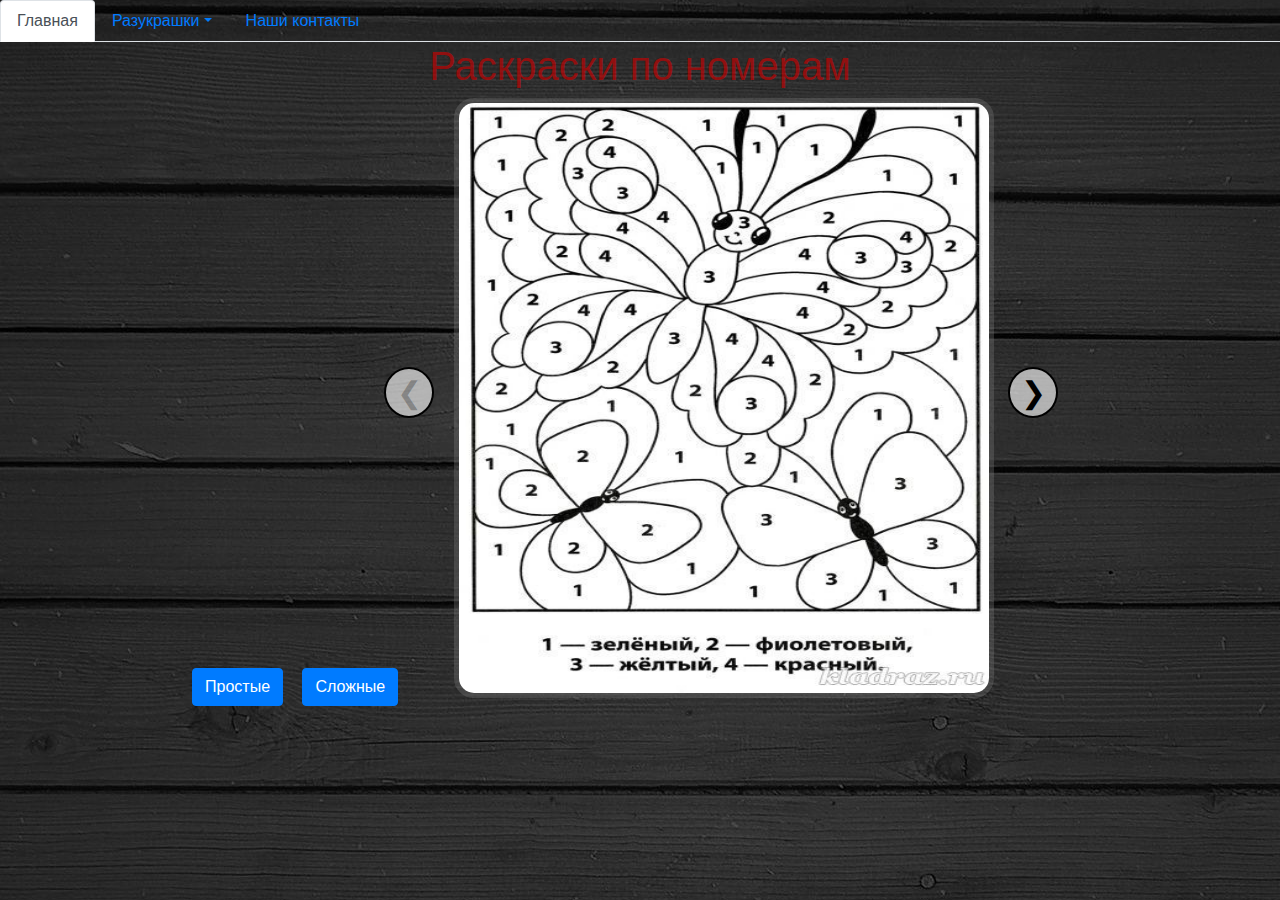
<file: num.html>
<!DOCTYPE HTML>
<html>

<head>
  <meta charset="utf-8">
  <meta name="viewport" content="width=device-width, initial-scale=1, shrink-to-fit=no">
  <link rel="stylesheet" href="css\bootstrap.css">
  <link rel="stylesheet" href="style-slideN.css">
  <title>Раскраски по номерам</title>
</head>

<body>

    <ul class="nav nav-tabs">
        <li class="nav-item">
            <a class="nav-link active" href="/">Главная</a>
        </li>
        <li class="nav-item dropdown">
            <a class="nav-link dropdown-toggle" data-toggle="dropdown" href="#" role="button" aria-haspopup="true"
                aria-expanded="false">
                Разукрашки</a>
            <div class="dropdown-menu">
                <a class="dropdown-item" href="./easily.html">Простые Разукрашки</a>
                <a class="dropdown-item" href="./boys.html">Для мальчиков</a>
                <a class="dropdown-item" href="./girls.html">Для девочек</a>
                <a class="dropdown-item" href="./animal.html">По мультфильмам</a>
                <a class="dropdown-item" href="./hard.html">Для взрослых || Сложные Разукрашки</a>
                <a class="dropdown-item" href="./num.html">Разукрашки по номерам</a>
            </div>
        </li>
        <li class="nav-item">
            <a class="nav-link" href="./contact.html">Наши контакты</a>
        </li>
    </ul>

    <h1 style="color: rgba(206, 0, 0, 0.63);" align="center">Раскраски по номерам</h1>

    <div class="pieces-slider">
        <div class="pupi-slider">
            <img class="fixet-img" src="" id="slider-img">
        </div>
            <button class="prev" id="show-prev" onclick="onShowPrevBtnClick()"> &#10094 </button>
            <button class="next" id="show-next" onclick="onShowNextBtnClick()"> &#10095 </button>
    </div>

    
  <!--Modal Простые-->
  <button style="margin-top: 250px; margin-left: 15%;" type="button" class="btn btn-primary" data-toggle="modal" data-target="#exampleModal">
    Простые
  </button>
  
  <!-- Modal Простые -->
  <div class="modal" id="exampleModal" tabindex="-1" role="dialog" aria-labelledby="exampleModalLabel" aria-hidden="true">
    <div class="modal-dialog" role="document">
      <div class="modal-content">
        <div class="modal-header">
          <h5 class="modal-title" id="exampleModalLabel">Простые</h5>
          <button type="button" class="close" data-dismiss="modal" aria-label="Close">
            <span aria-hidden="true">&times;</span>
          </button>
        </div>
        <div class="modal-body">
          <img src="./img6/11.jpg" style="width: 400px; height: 400px;">
          <img src="./img6/12.jpg" style="width: 400px; height: 400px;">
          <img src="./img6/13.jpg" style="width: 400px; height: 400px;">
          <img src="./img6/14.jpg" style="width: 400px; height: 400px;">
          <img src="./img6/15.jpg" style="width: 400px; height: 400px;">
          <img src="./img6/16.jpg" style="width: 400px; height: 400px;">
          <img src="./img6/17.jpg" style="width: 400px; height: 400px;">
          <img src="./img6/18.jpg" style="width: 400px; height: 400px;">
          <img src="./img6/19.jpg" style="width: 400px; height: 400px;">
        </div>
        <div class="modal-footer">
          <button type="button" class="btn btn-secondary" data-dismiss="modal">Закрыть</button>
          <a class="btn btn-primary" href="./img6/one.zip" download>Скачать</a>
        </div>
      </div>
    </div>
  </div>

  <!-- Button trigger modal Сложные -->
<button style="margin-top: 250px; margin-left: 15px;" type="button" class="btn btn-primary" data-toggle="modal" data-target="#exampleModalCentered"><ya-tr-span data-index="783-0" data-value="
Launch centered demo modal
" data-translation="
Сложные
" data-type="trSpan">
Сложные
</ya-tr-span></button>

<!-- Modal Сложные -->
<div class="modal" id="exampleModalCentered" tabindex="-1" role="dialog" aria-labelledby="exampleModalCenteredLabel" aria-hidden="true">
 <div class="modal-dialog modal-dialog-centered" role="document">
   <div class="modal-content">
     <div class="modal-header">
       <h5 class="modal-title" id="exampleModalCenteredLabel"><ya-tr-span data-index="784-0" data-value="Modal title" data-translation="Модальное название" data-type="trSpan">Сложные</ya-tr-span></h5>
       <button type="button" class="close" data-dismiss="modal" aria-label="Закрыть">
         <span aria-hidden="true"><ya-tr-span data-index="785-0" data-value="×" data-translation="×" data-type="trSpan">×</ya-tr-span></span>
       </button>
     </div>
     <div class="modal-body">
       <img src="./img6/21.jpg" style="width: 400px; height: 400px;">
       <img src="./img6/22.jpg" style="width: 400px; height: 400px;">
       <img src="./img6/23.jpg" style="width: 400px; height: 400px;">
       <img src="./img6/24.jpg" style="width: 400px; height: 400px;">
       <img src="./img6/25.jpg" style="width: 400px; height: 400px;">
       <img src="./img6/26.jpg" style="width: 400px; height: 400px;">
       <img src="./img6/27.jpg" style="width: 400px; height: 400px;">
       <img src="./img6/28.jpg" style="width: 400px; height: 400px;">
       <img src="./img6/29.jpg" style="width: 400px; height: 400px;">
     </div>
     <div class="modal-footer">
       <button type="button" class="btn btn-secondary" data-dismiss="modal"><ya-tr-span data-index="786-0" data-value="Close" data-translation="Закрыть " data-type="trSpan">Закрыть </ya-tr-span></button>
       <a class="btn btn-primary" href="./img6/two.zip" download>Скачать</a>
     </div>
   </div>
 </div>
</div>
   

    <script src="./sliderN.js"></script>
  <script src="https://code.jquery.com/jquery-3.5.1.slim.min.js"
    integrity="sha384-DfXdz2htPH0lsSSs5nCTpuj/zy4C+OGpamoFVy38MVBnE+IbbVYUew+OrCXaRkfj"
    crossorigin="anonymous"></script>
  <script src="https://cdn.jsdelivr.net/npm/popper.js@1.16.0/dist/umd/popper.min.js"
    integrity="sha384-Q6E9RHvbIyZFJoft+2mJbHaEWldlvI9IOYy5n3zV9zzTtmI3UksdQRVvoxMfooAo"
    crossorigin="anonymous"></script>
  <script src="https://stackpath.bootstrapcdn.com/bootstrap/4.5.0/js/bootstrap.min.js"
    integrity="sha384-OgVRvuATP1z7JjHLkuOU7Xw704+h835Lr+6QL9UvYjZE3Ipu6Tp75j7Bh/kR0JKI"
    crossorigin="anonymous"></script>
</body>

</html>
</file>
<file: style-slide.css>
body{
    background: url(./img2/b.jpg)no-repeat fixed center;
}
.pieces-slider{
    margin-left: 30%;
}
.fixet-img{
    position: absolute;
    border:5px solid rgba(128, 128, 128, 0.322);
    border-radius: 20px;
    height: 600px;
    width: 540px;
    margin-left: 70px;
}
button:active, button:focus {
    outline: none;
}
button::-moz-focus-inner {
    border: 0;
}
.prev, .next{
    background-color: rgba(255, 255, 255, 0.63);
    margin-top: 30%;
}
.next{
    margin-left: 570px;
    border: 2px solid black;
    border-radius: 50%;
    width: 50px;
    font-size: 30px;
}
.next:hover{
    background-color: rgba(128, 128, 128, 0.322);
}
.next:active{
    color: white;
    background-color: black;
}
.prev{
    border: 2px solid black;
    border-radius: 50%;
    width: 50px;
    font-size: 30px;
}
.prev:hover{
    background-color: rgba(128, 128, 128, 0.322);
}
.prev:active{
    color: white;
    background-color: black;
}
</file>
<file: style-contact.css>
body{
    background-color: rgba(228, 228, 228, 0.699);
}
h2{
    text-align: center;
    margin-top: 10px;
    font-size: 50px;
}
p{
    margin-left: 25px;
    font-size: 25px;
    font-family: cursive;
}
.text hr{
    margin-top: 100px;
}
.text a{
    margin-left: 10px;
    text-decoration: none;
}
</file>
<file: style.css>
body{
    background: url(./b.jpg);
}
.list h3{
    background-color: rgba(218, 47, 47, 0.479);
    border-radius: 20px;
    text-align: center;  
}
.list-two h3{
    background-color: rgba(218, 47, 47, 0.479);
    border-radius: 20px;
}
h2{
    font-family: fantasy;
    font-size: 50px;
    margin-top: 10px;
    color: blueviolet;
    text-align: center;
}
.list-two{
    margin-bottom: 20px;
    margin-left: 20%;
    background-color: rgba(177, 173, 173, 0.123);
    color: rgb(15, 15, 56);
    font-family: cursive;
    margin-right: 20px;
    border-radius: 25px;
}
.list-two p{
    margin-left: 10px;
}
.list-two h3{
    text-align: center;
}
.list-two h4{
    margin-left: 20px;
    color: blue;
}
.list-two img{
    margin-left: 40px;
    margin-bottom: 10px;
}
.list{
    color: rgb(15, 15, 56);
    font-family: cursive;
    margin-left: 15px;
    margin-right: 15%;
    background-color: rgba(177, 173, 173, 0.123);
    border-radius: 25px;
}
.list img{
    margin-left: 30%;
}
.save{
    margin-top: 10px;
    margin-left: 40%;
    margin-bottom: 50px;
    font-family: fantasy;
    font-size: 50px;
    background-color: rgba(31, 196, 39, 0.253);
    margin-right: 40%;
    text-align: center;
    border-radius: 20px;
}
.save:hover{
    background-color: black;
    border-radius: 20px;
}
.save a{
    color: blue;
}
.save a:hover{
    color: white;
    text-decoration: none;
}
.save:active{
    background-color: rgba(31, 196, 39, 0.253);
    border-radius: 20px;
}
.img-thumbnail{
    margin-left: 20%;
}
</file>
<file: style-slideH.css>
body{
    background: url(./img2/b.jpg)no-repeat fixed center;
}
.pieces-slider{
    margin-left: 30%;
}
.fixet-img{
    position: absolute;
    border:5px solid rgba(128, 128, 128, 0.322);
    border-radius: 20px;
    height: 600px;
    width: 540px;
    margin-left: 70px;
}
button:active, button:focus {
    outline: none;
}
button::-moz-focus-inner {
    border: 0;
}
.prev, .next{
    background-color: rgba(255, 255, 255, 0.63);
    margin-top: 30%;
}
.next{
    margin-left: 570px;
    border: 2px solid black;
    border-radius: 50%;
    width: 50px;
    font-size: 30px;
}
.next:hover{
    background-color: rgba(128, 128, 128, 0.322);
}
.next:active{
    color: white;
    background-color: black;
}
.prev{
    border: 2px solid black;
    border-radius: 50%;
    width: 50px;
    font-size: 30px;
}
.prev:hover{
    background-color: rgba(128, 128, 128, 0.322);
}
.prev:active{
    color: white;
    background-color: black;
}
</file>
<file: style-slideN.css>
body{
    background: url(./img2/b.jpg)no-repeat fixed center;
}
.pieces-slider{
    margin-left: 30%;
}
.fixet-img{
    position: absolute;
    border:5px solid rgba(128, 128, 128, 0.322);
    border-radius: 20px;
    height: 600px;
    width: 540px;
    margin-left: 70px;
}
button:active, button:focus {
    outline: none;
}
button::-moz-focus-inner {
    border: 0;
}
.prev, .next{
    background-color: rgba(255, 255, 255, 0.63);
    margin-top: 30%;
}
.next{
    margin-left: 570px;
    border: 2px solid black;
    border-radius: 50%;
    width: 50px;
    font-size: 30px;
}
.next:hover{
    background-color: rgba(128, 128, 128, 0.322);
}
.next:active{
    color: white;
    background-color: black;
}
.prev{
    border: 2px solid black;
    border-radius: 50%;
    width: 50px;
    font-size: 30px;
}
.prev:hover{
    background-color: rgba(128, 128, 128, 0.322);
}
.prev:active{
    color: white;
    background-color: black;
}
</file>
